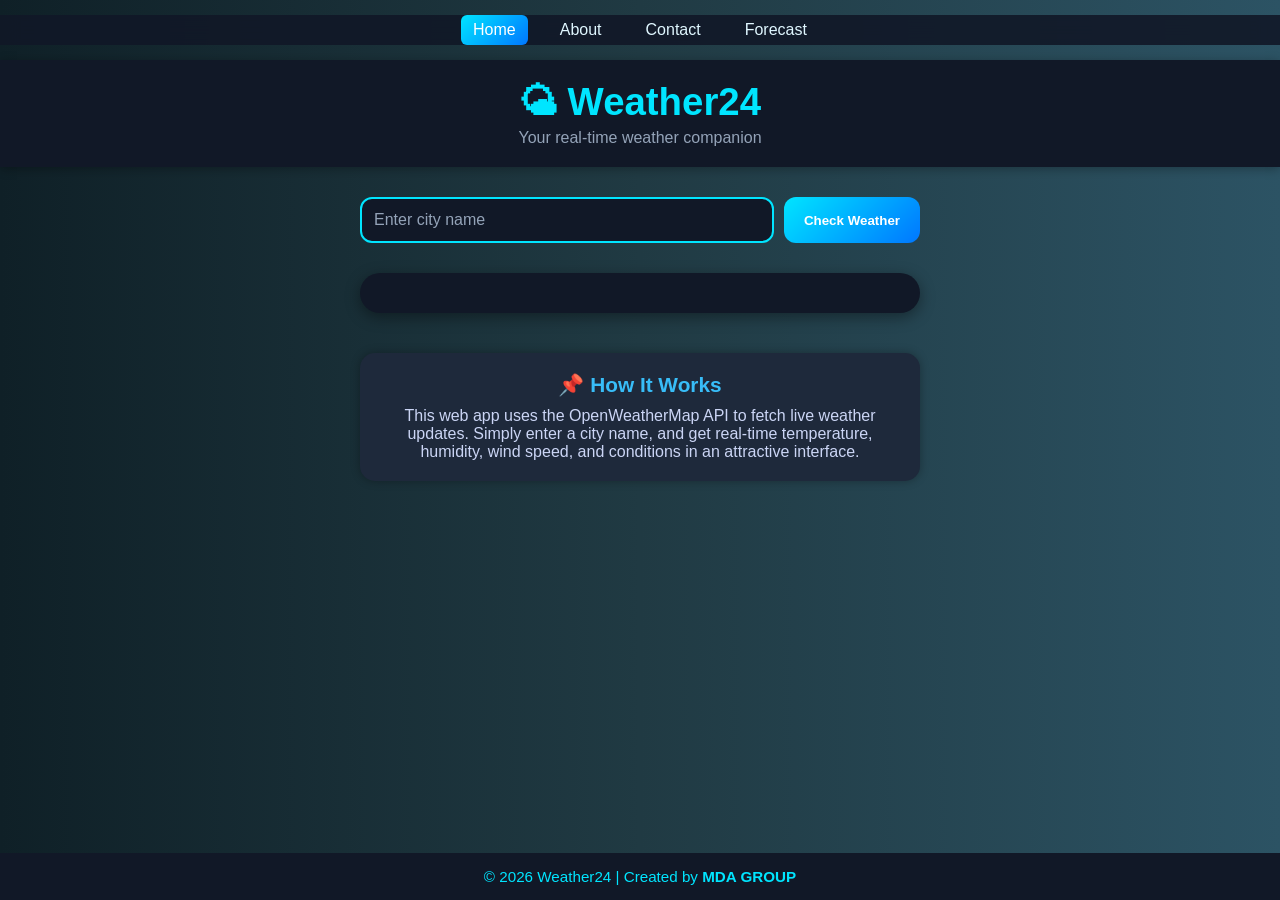
<file: index.html>
<!DOCTYPE html>
<html lang="en">
<head>
  <meta charset="UTF-8" />
  <meta name="viewport" content="width=device-width, initial-scale=1.0"/>
  <title>Weather24 - Live Weather App</title>

  <!-- ✅ Correct CSS path -->
  <link rel="stylesheet" href="css/style.css"/>
</head>

<body>

  <!-- 🔥 Navbar -->
 <nav>
  <div class="nav-container">
    <div class="nav-links">
      <a href="index.html" class="active">Home</a>
      <a href="about.html">About</a>
      <a href="contact.html">Contact</a>
      <a href="forecast.html">Forecast</a>
    </div>
  </div>
</nav>

  <!-- Header -->
  <header>
    <h1>🌤 Weather24</h1>
    <p>Your real-time weather companion</p>
  </header>

  <!-- Main -->
  <main>
    <div class="search-box">
      <input type="text" id="city" placeholder="Enter city name" />
      <button onclick="getWeather()">Check Weather</button>
    </div>

    <div id="result"></div>

    <section class="info">
      <h2>📌 How It Works</h2>
      <p>This web app uses the OpenWeatherMap API to fetch live weather updates. Simply enter a city name, and get real-time temperature, humidity, wind speed, and conditions in an attractive interface.</p>
    </section>
  </main>

  <!-- Footer -->
  <footer>
    <p>© 2026 Weather24 | Created by <strong>MDA GROUP</strong></p>
  </footer>

  <!-- JS -->
  <script src="script.js"></script>

</body>
</html>
</file>
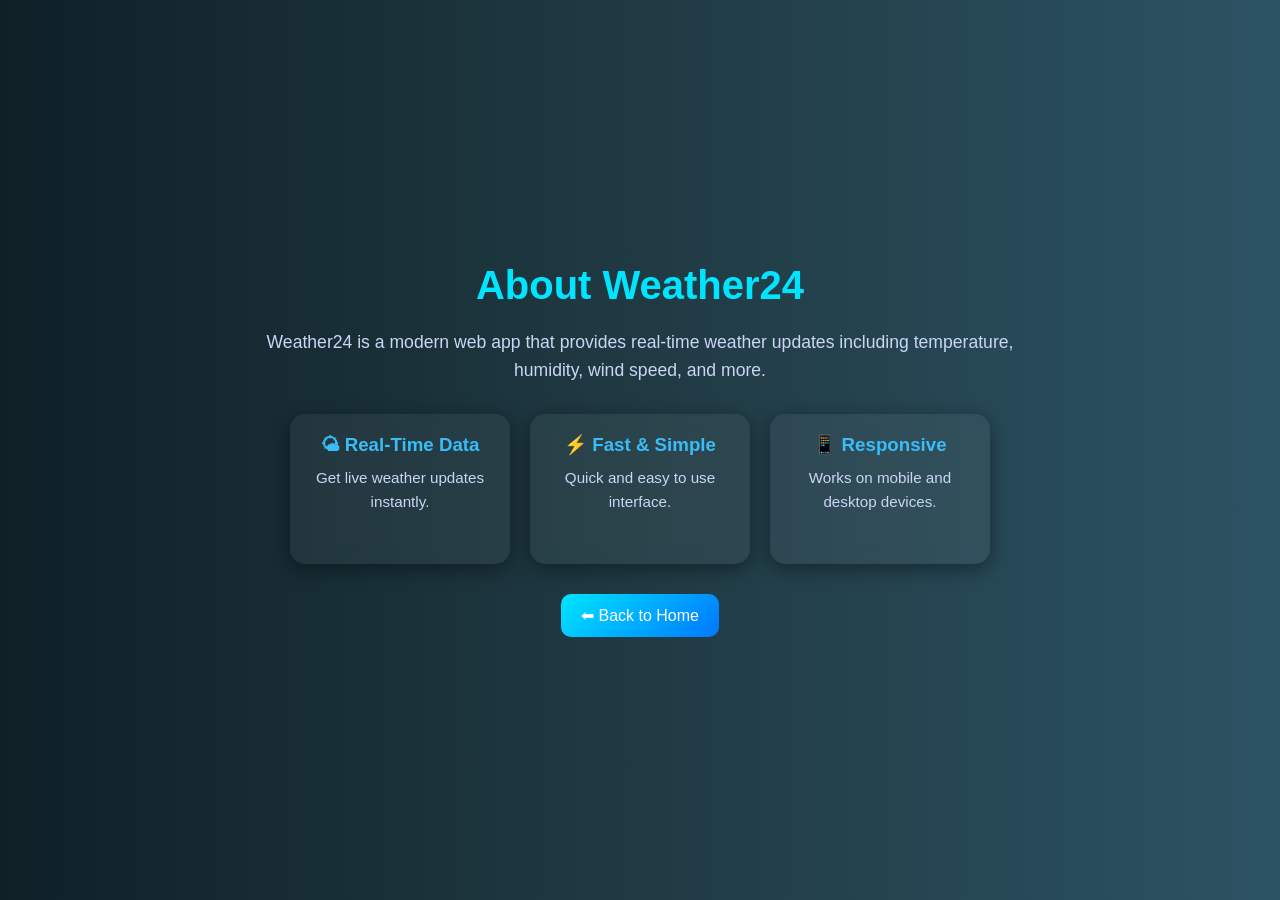
<file: About.html>
<!DOCTYPE html>
<html>
<head>
  <title>About - Weather24</title>
  <link rel="stylesheet" href="css/about.css">
</head>
<body>

  <div class="about-container">
    <h1>About Weather24</h1>

    <p>
      Weather24 is a modern web app that provides real-time weather updates
      including temperature, humidity, wind speed, and more.
    </p>

    <div class="about-cards">
      <div class="card">
        <h3>🌤 Real-Time Data</h3>
        <p>Get live weather updates instantly.</p>
      </div>

      <div class="card">
        <h3>⚡ Fast & Simple</h3>
        <p>Quick and easy to use interface.</p>
      </div>

      <div class="card">
        <h3>📱 Responsive</h3>
        <p>Works on mobile and desktop devices.</p>
      </div>
    </div>

    <a href="index.html" class="back-btn">⬅ Back to Home</a>
  </div>

</body>
</html>
</file>
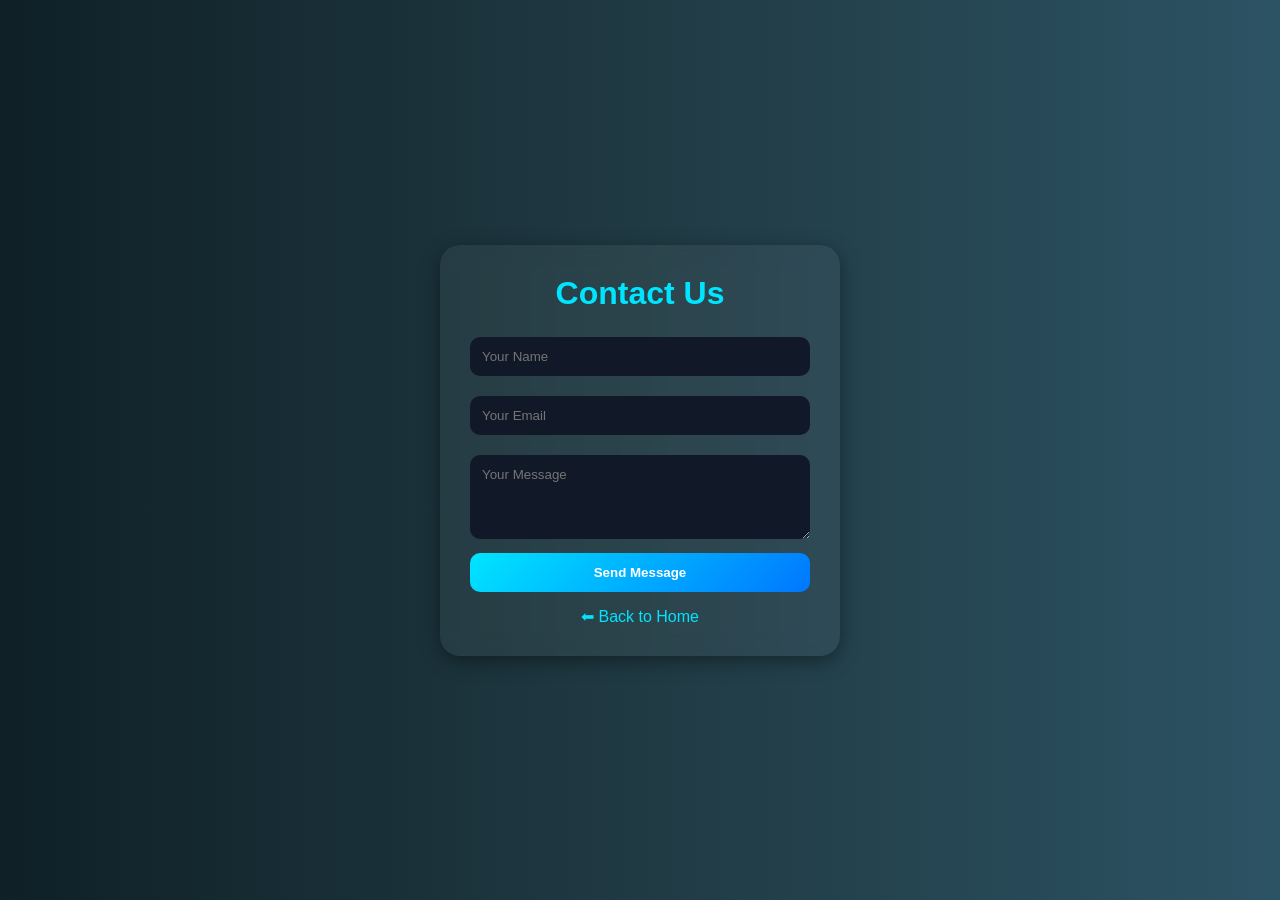
<file: contact.html>
<!DOCTYPE html>
<html>
<head>
  <title>Contact - Weather24</title>
  <link rel="stylesheet" href="css/contact.css">
</head>
<body>

  <div class="contact-container">
    <h1>Contact Us</h1>

    <input type="text" placeholder="Your Name">
    <input type="email" placeholder="Your Email">
    <textarea rows="4" placeholder="Your Message"></textarea>

    <button>Send Message</button>

    <a href="index.html" class="back-btn">⬅ Back to Home</a>
  </div>

</body>
</html>
</file>
<file: css/style.css>
* {
  margin: 0;
  padding: 0;
  box-sizing: border-box;
  font-family: "Segoe UI", sans-serif;
}

body {
  background: linear-gradient(to right, #0f2027, #203a43, #2c5364);
  min-height: 100vh;
  display: flex;
  flex-direction: column;
  align-items: center;
  color: #e0f7ff;
}
/* 🔥 Navbar */
nav {
  width: 100%;
  background: rgba(17, 24, 39, 0.9);
  backdrop-filter: blur(10px);
  position: sticky;
  top: 0;
  z-index: 1000;
		margin-bottom: 15px;
		margin-top: 15px;
}

/* Center container */
.nav-container {   /* ✅ only ONE dot */
  max-width: 1000px;
  margin: auto;
  display: flex;
  justify-content: center;
}

/* 🔥 ADD THIS (Important) */
.nav-links {
  display: flex;
  gap: 20px;
}

/* Links */
.nav-links a {
  color: #e0f7ff;
  text-decoration: none;
  font-weight: 500;
  padding: 6px 12px;
  border-radius: 6px;
  transition: 0.3s;
}

/* Hover */
.nav-links a:hover {
  background: #00e5ff;
  color: #111827;
}

/* Active */
.nav-links a.active {
  background: linear-gradient(135deg, #00e5ff, #0077ff);
  color: white;
}


header {
  background: #111827;
  color: #00e5ff;
  width: 100%;
  padding: 20px 10px;
  text-align: center;
  box-shadow: 0 2px 10px rgba(0, 0, 0, 0.3);
}

header h1 {
  font-size: 2.4rem;
  margin-bottom: 5px;
}

header p {
  font-size: 1rem;
  color: #94a3b8;
}

main {
  flex: 1;
  width: 100%;
  max-width: 600px;
  padding: 30px 20px;
  display: flex;
  flex-direction: column;
  align-items: center;
}

.search-box {
  display: flex;
  flex-wrap: wrap;
  gap: 10px;
  width: 100%;
  justify-content: center;
  margin-bottom: 30px;
}

.search-box input {
  flex: 1;
  min-width: 200px;
  padding: 12px;
  border-radius: 12px;
  border: 2px solid #00e5ff;
  outline: none;
  font-size: 1rem;
  background: #111827;
  color: #ffffff;
}

.search-box input::placeholder {
  color: #94a3b8;
}

.search-box button {
  padding: 12px 20px;
  background: linear-gradient(135deg, #00e5ff, #0077ff);
  color: white;
  border: none;
  border-radius: 12px;
  cursor: pointer;
  font-weight: bold;
  transition: 0.3s ease;
}

.search-box button:hover {
  background: linear-gradient(135deg, #0077ff, #00e5ff);
  transform: scale(1.05);
}

#result {
  background: #111827;
  width: 100%;
  border-radius: 20px;
  padding: 20px;
  text-align: center;
  box-shadow: 0 4px 15px rgba(0, 0, 0, 0.4);
}

#result h3 {
  font-size: 1.6rem;
  margin-bottom: 10px;
  color: #00e5ff;
}

#result img {
  width: 80px;
  margin: 10px 0;
}

#result p {
  font-size: 1rem;
  margin: 6px 0;
  color: #cbd5f5;
}

.info {
  margin-top: 40px;
  padding: 20px;
  background: #1e293b;
  border-radius: 15px;
  text-align: center;
  width: 100%;
  box-shadow: 0 0 10px rgba(0, 0, 0, 0.3);
}

.info h2 {
  margin-bottom: 10px;
  font-size: 1.3rem;
  color: #38bdf8;
}

.info p {
  color: #cbd5f5;
}

footer {
  background: #111827;
  color: #00e5ff;
  width: 100%;
  padding: 15px;
  text-align: center;
  font-size: 0.95rem;
  margin-top: auto;
}
</file>
<file: css/about.css>
/* 🔥 About Page Styling */

/* Reset */
* {
  margin: 0;
  padding: 0;
  box-sizing: border-box;
  font-family: "Segoe UI", sans-serif;
}

/* Body */
body {
  background: linear-gradient(to right, #0f2027, #203a43, #2c5364);
  color: #e0f7ff;
  min-height: 100vh;
  display: flex;
  flex-direction: column;
}

/* Container */
.about-container {
  max-width: 800px;
  margin: auto;
  padding: 40px 20px;
  text-align: center;
}

/* Heading */
.about-container h1 {
  font-size: 2.5rem;
  color: #00e5ff;
  margin-bottom: 20px;
}

/* Paragraph */
.about-container p {
  font-size: 1.1rem;
  color: #cbd5f5;
  line-height: 1.6;
  margin-bottom: 30px;
}

/* Cards Section */
.about-cards {
  display: flex;
  gap: 20px;
  flex-wrap: wrap;
  justify-content: center;
}

/* Card */
.card {
  background: rgba(255,255,255,0.05);
  backdrop-filter: blur(10px);
  padding: 20px;
  border-radius: 15px;
  width: 220px;
  box-shadow: 0 5px 20px rgba(0,0,0,0.4);
  transition: 0.3s;
}

.card:hover {
  transform: translateY(-5px);
}

/* Card Heading */
.card h3 {
  color: #38bdf8;
  margin-bottom: 10px;
}

/* Card Text */
.card p {
  font-size: 0.95rem;
}

/* Back Button */
.back-btn {
  display: inline-block;
  margin-top: 30px;
  padding: 12px 20px;
  background: linear-gradient(135deg, #00e5ff, #0077ff);
  color: white;
  text-decoration: none;
  border-radius: 10px;
  transition: 0.3s;
}

.back-btn:hover {
  transform: scale(1.05);
  background: linear-gradient(135deg, #0077ff, #00e5ff);
}
</file>
<file: css/contact.css>
/* 🔥 Contact Page */

* {
  margin: 0;
  padding: 0;
  box-sizing: border-box;
  font-family: "Segoe UI", sans-serif;
}

body {
  background: linear-gradient(to right, #0f2027, #203a43, #2c5364);
  color: #e0f7ff;
  min-height: 100vh;
  display: flex;
  justify-content: center;
  align-items: center;
}

/* Container */
.contact-container {
  background: rgba(255,255,255,0.05);
  backdrop-filter: blur(10px);
  padding: 30px;
  border-radius: 20px;
  width: 90%;
  max-width: 400px;
  box-shadow: 0 5px 20px rgba(0,0,0,0.4);
  text-align: center;
}

/* Heading */
.contact-container h1 {
  color: #00e5ff;
  margin-bottom: 15px;
}

/* Input fields */
.contact-container input,
.contact-container textarea {
  width: 100%;
  padding: 12px;
  margin: 10px 0;
  border-radius: 10px;
  border: none;
  outline: none;
  background: #111827;
  color: white;
}

/* Button */
.contact-container button {
  width: 100%;
  padding: 12px;
  background: linear-gradient(135deg, #00e5ff, #0077ff);
  border: none;
  border-radius: 10px;
  color: white;
  font-weight: bold;
  cursor: pointer;
  transition: 0.3s;
}

.contact-container button:hover {
  transform: scale(1.05);
  background: linear-gradient(135deg, #0077ff, #00e5ff);
}

/* Back button */
.back-btn {
  display: inline-block;
  margin-top: 15px;
  color: #00e5ff;
  text-decoration: none;
}
</file>
